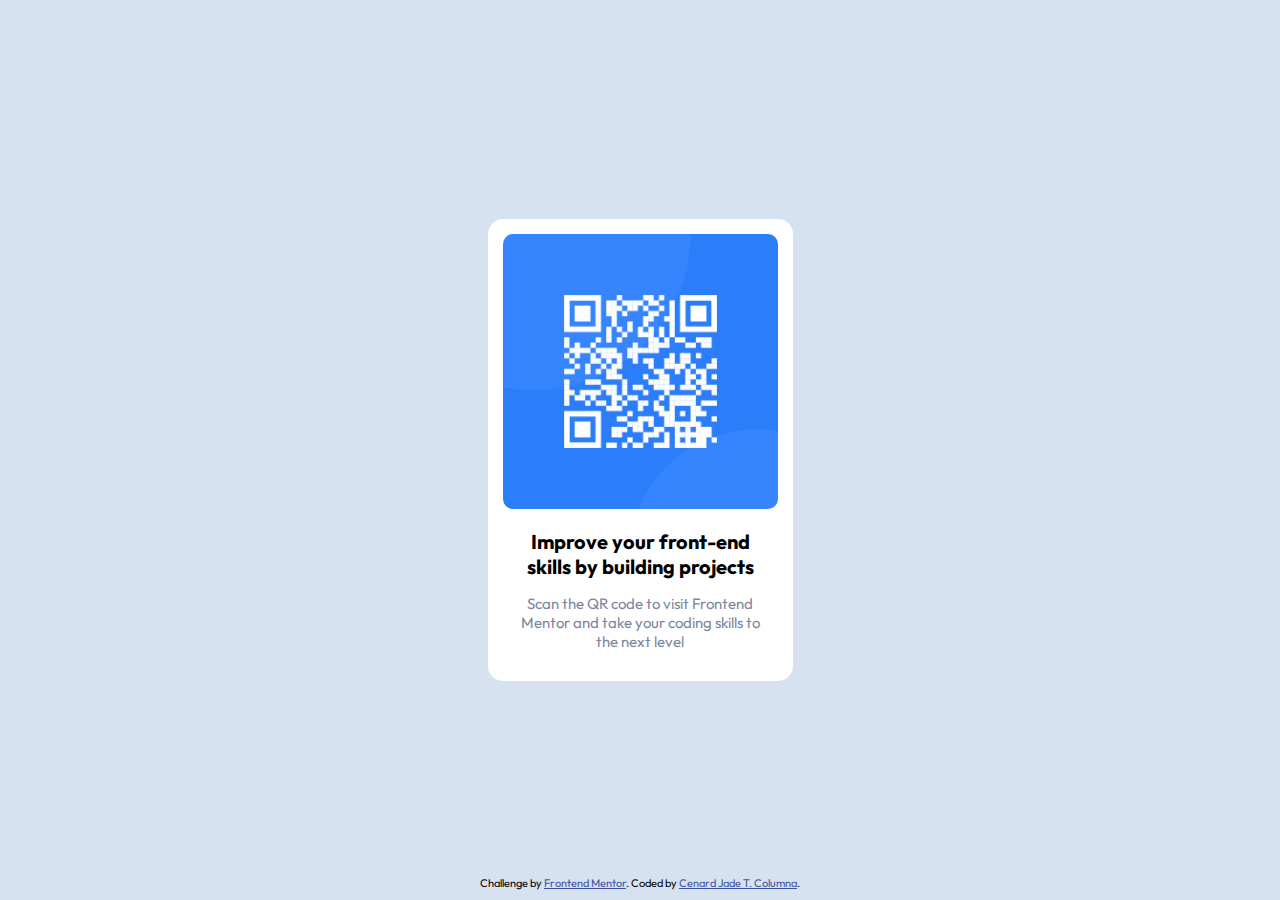
<file: index.html>
<!DOCTYPE html>
<html lang="en">
<head>
  <meta charset="UTF-8">
  <meta name="viewport" content="width=device-width, initial-scale=1.0"> <!-- displays site properly based on user's device -->

  <link rel="icon" type="image/png" sizes="32x32" href="./images/favicon-32x32.png">
  <link rel="stylesheet" href="styles.css">

  <link rel="preconnect" href="https://fonts.googleapis.com">
  <link rel="preconnect" href="https://fonts.gstatic.com" crossorigin>
  <link href="https://fonts.googleapis.com/css2?family=Outfit:wght@100;400;700&display=swap" rel="stylesheet">


  <title>Frontend Mentor | QR code component</title>

</head>
<body>
  <main>
    <div class="container">
      <img class="image" src="./images/image-qr-code.png" alt="image-qr-code">
      <h1>Improve your front-end skills by building projects</h1>
      <p>Scan the QR code to visit Frontend Mentor and take your coding skills to the next level</p>
    </div>
    

    
  </main>
  <footer>
    <div class="attribution">
      Challenge by <a href="https://www.frontendmentor.io?ref=challenge" target="_blank">Frontend Mentor</a>. 
      Coded by <a href="#">Cenard Jade T. Columna</a>.
    </div>
  </footer>

</body>
</html>
</file>
<file: styles.css>
body {
    margin: 0;
    height: 100vh;
    background-color: hsl(212, 45%, 89%);
    display: flex;
    justify-content: center;
    align-items: center;
    text-align: center;
    font-family: 'Outfit', sans-serif;;
}

.container {    
    border-radius: 15px;
    width: 275px;
    padding: 15px;
    background-color: white;
}

img {
    display: block;
    border-radius: 10px;
    margin: 0 auto;
    height: 275px;
    width: auto;
}

h1, p {
    padding: 0 10px;
}

h1 {
    margin-top: 20px;
    font-size: 20px;
    font-weight: 700;
}

p {
    font-size: 15px;
    font-weight: 400;
    color: hsl(220, 15%, 55%);
}

.attribution { 
    font-size: 11px; text-align: center; 
}

footer {
    position: absolute;
    bottom: 0;
    width: 100%;
    margin: 10px;
}

.attribution a { 
    color: hsl(228, 45%, 44%); 
}
</file>
